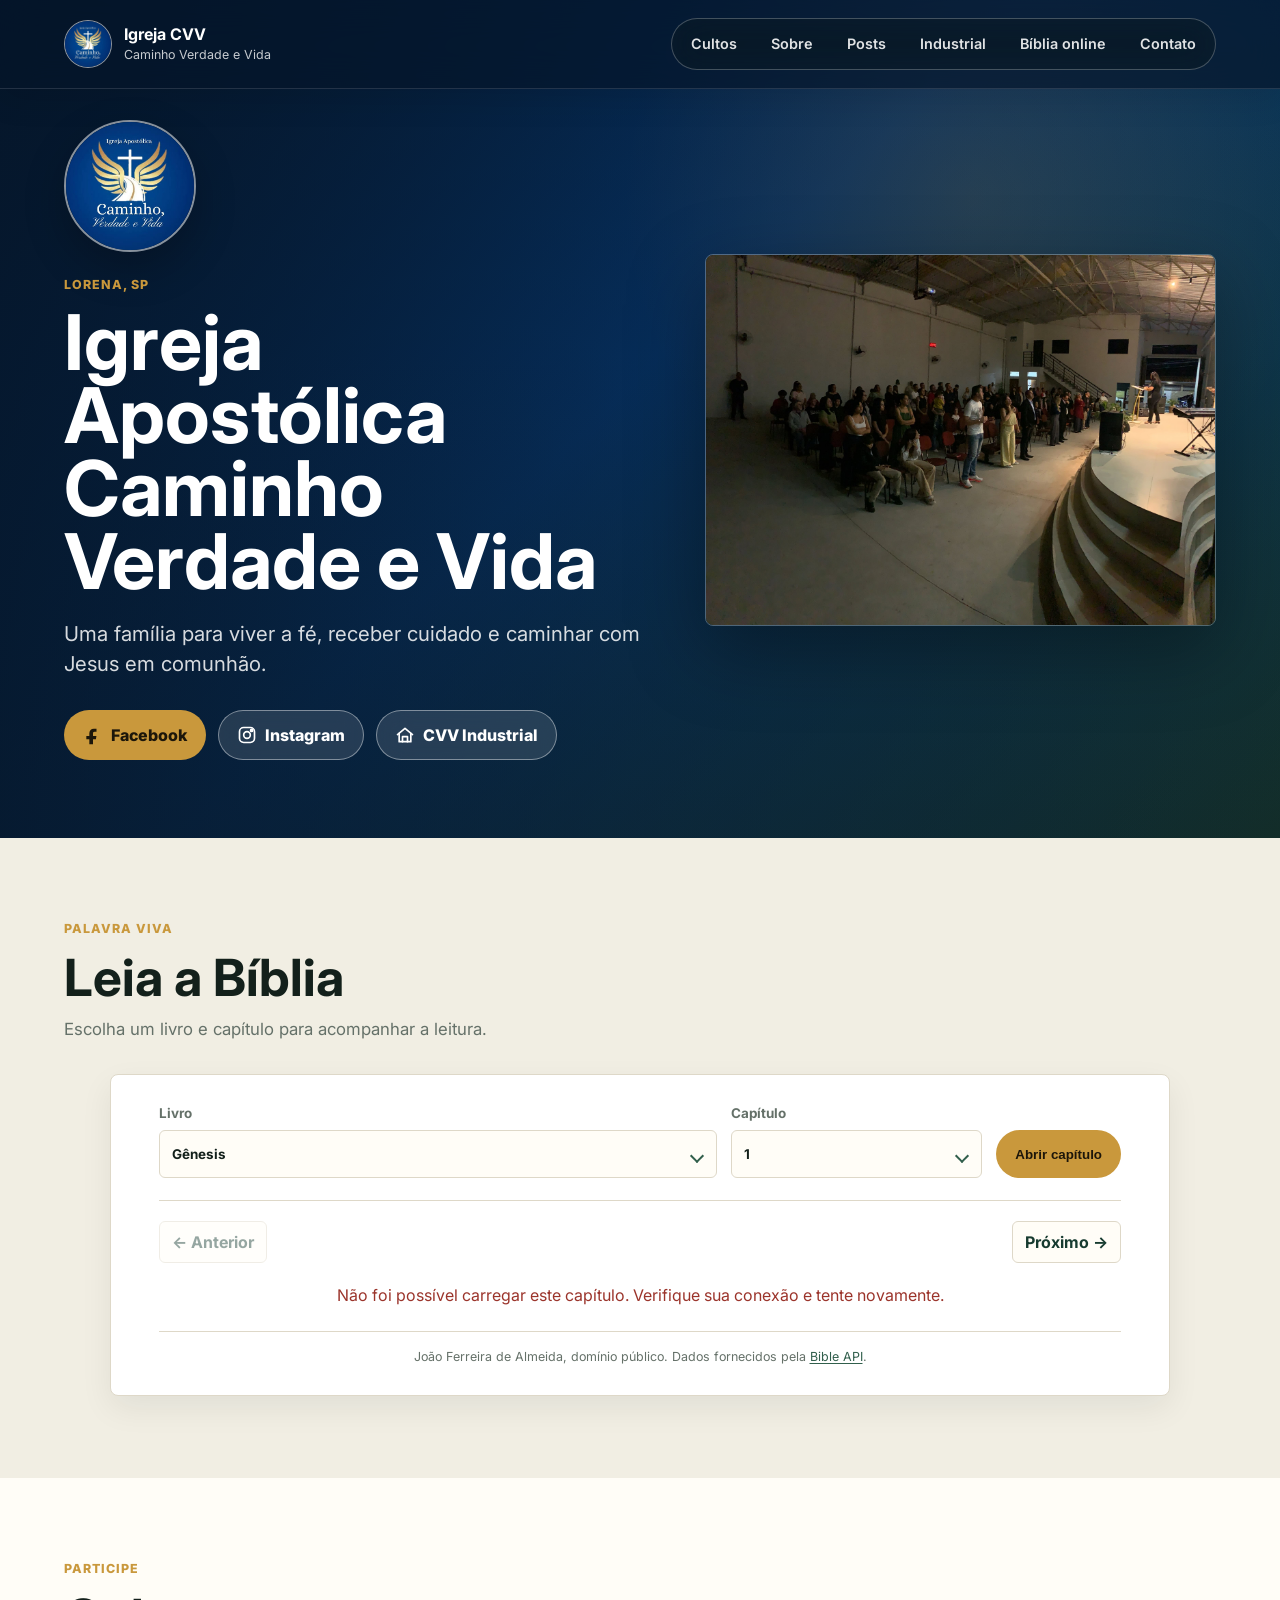
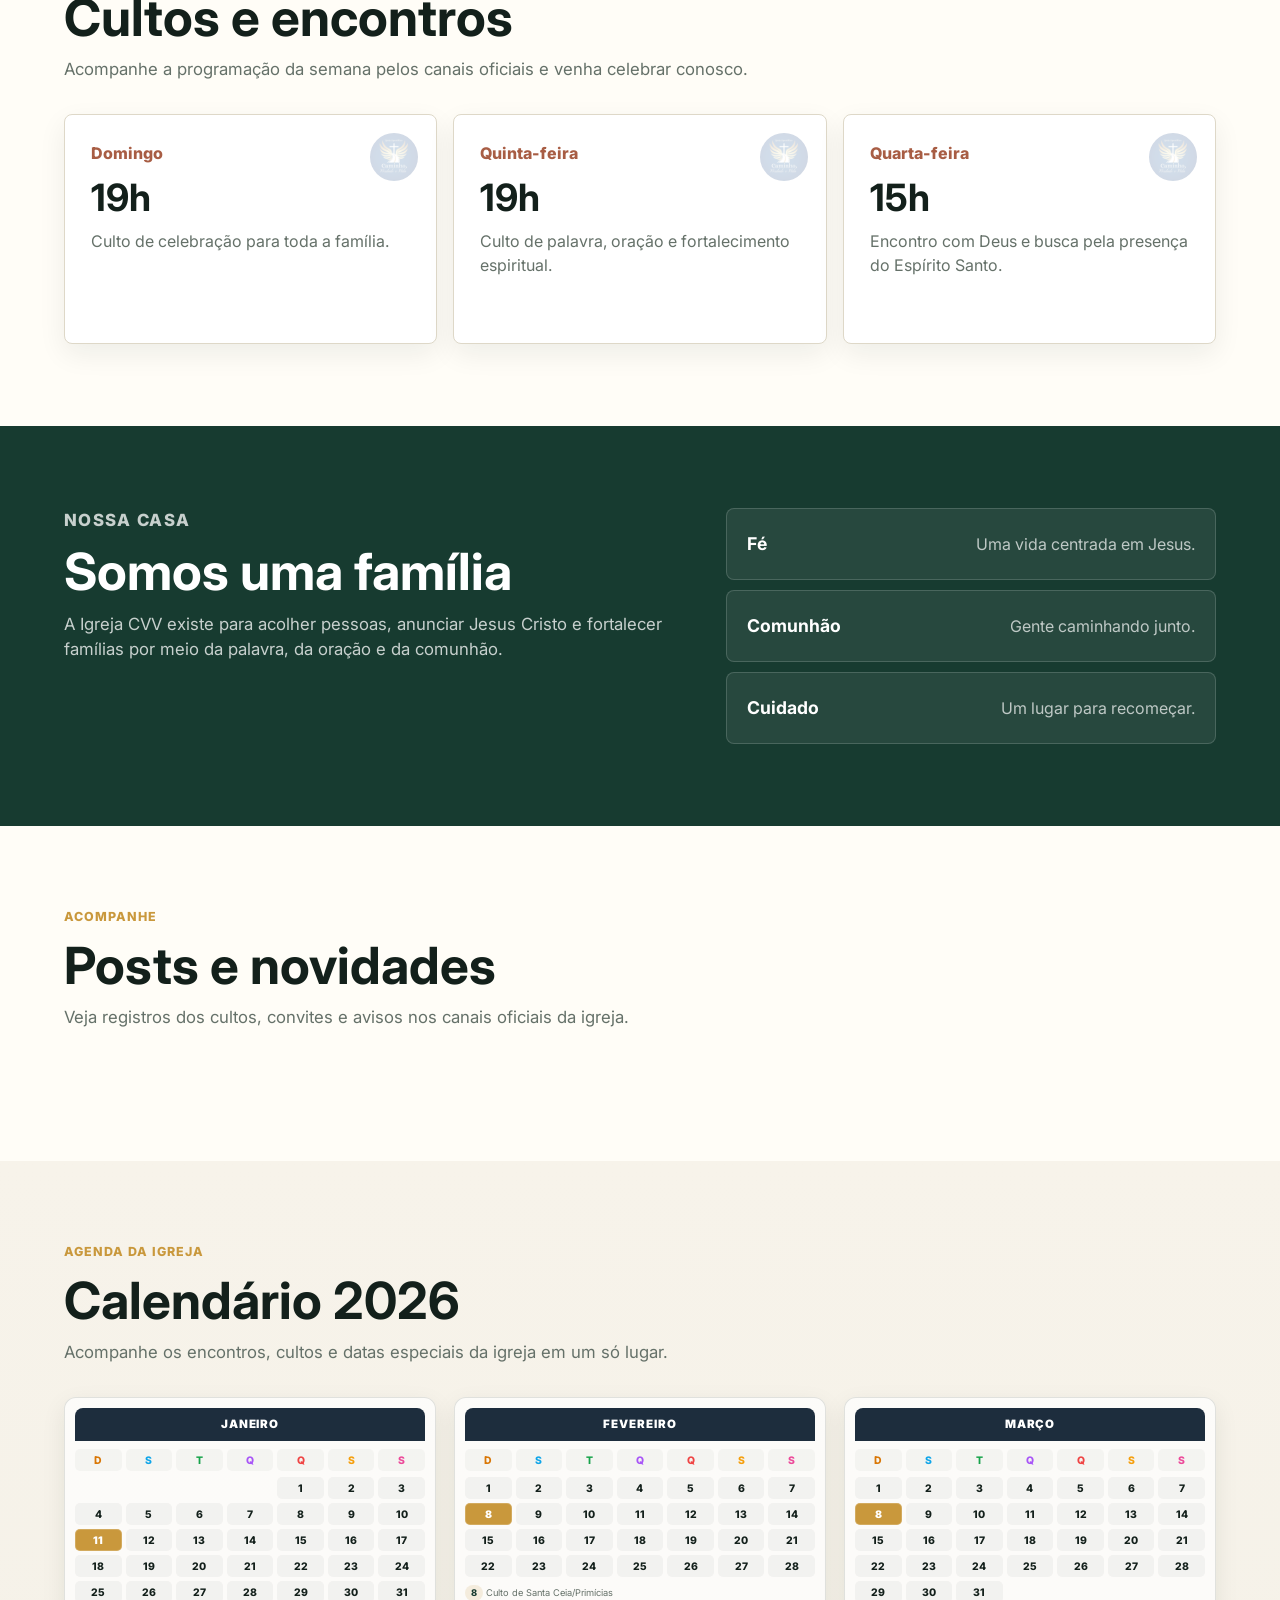
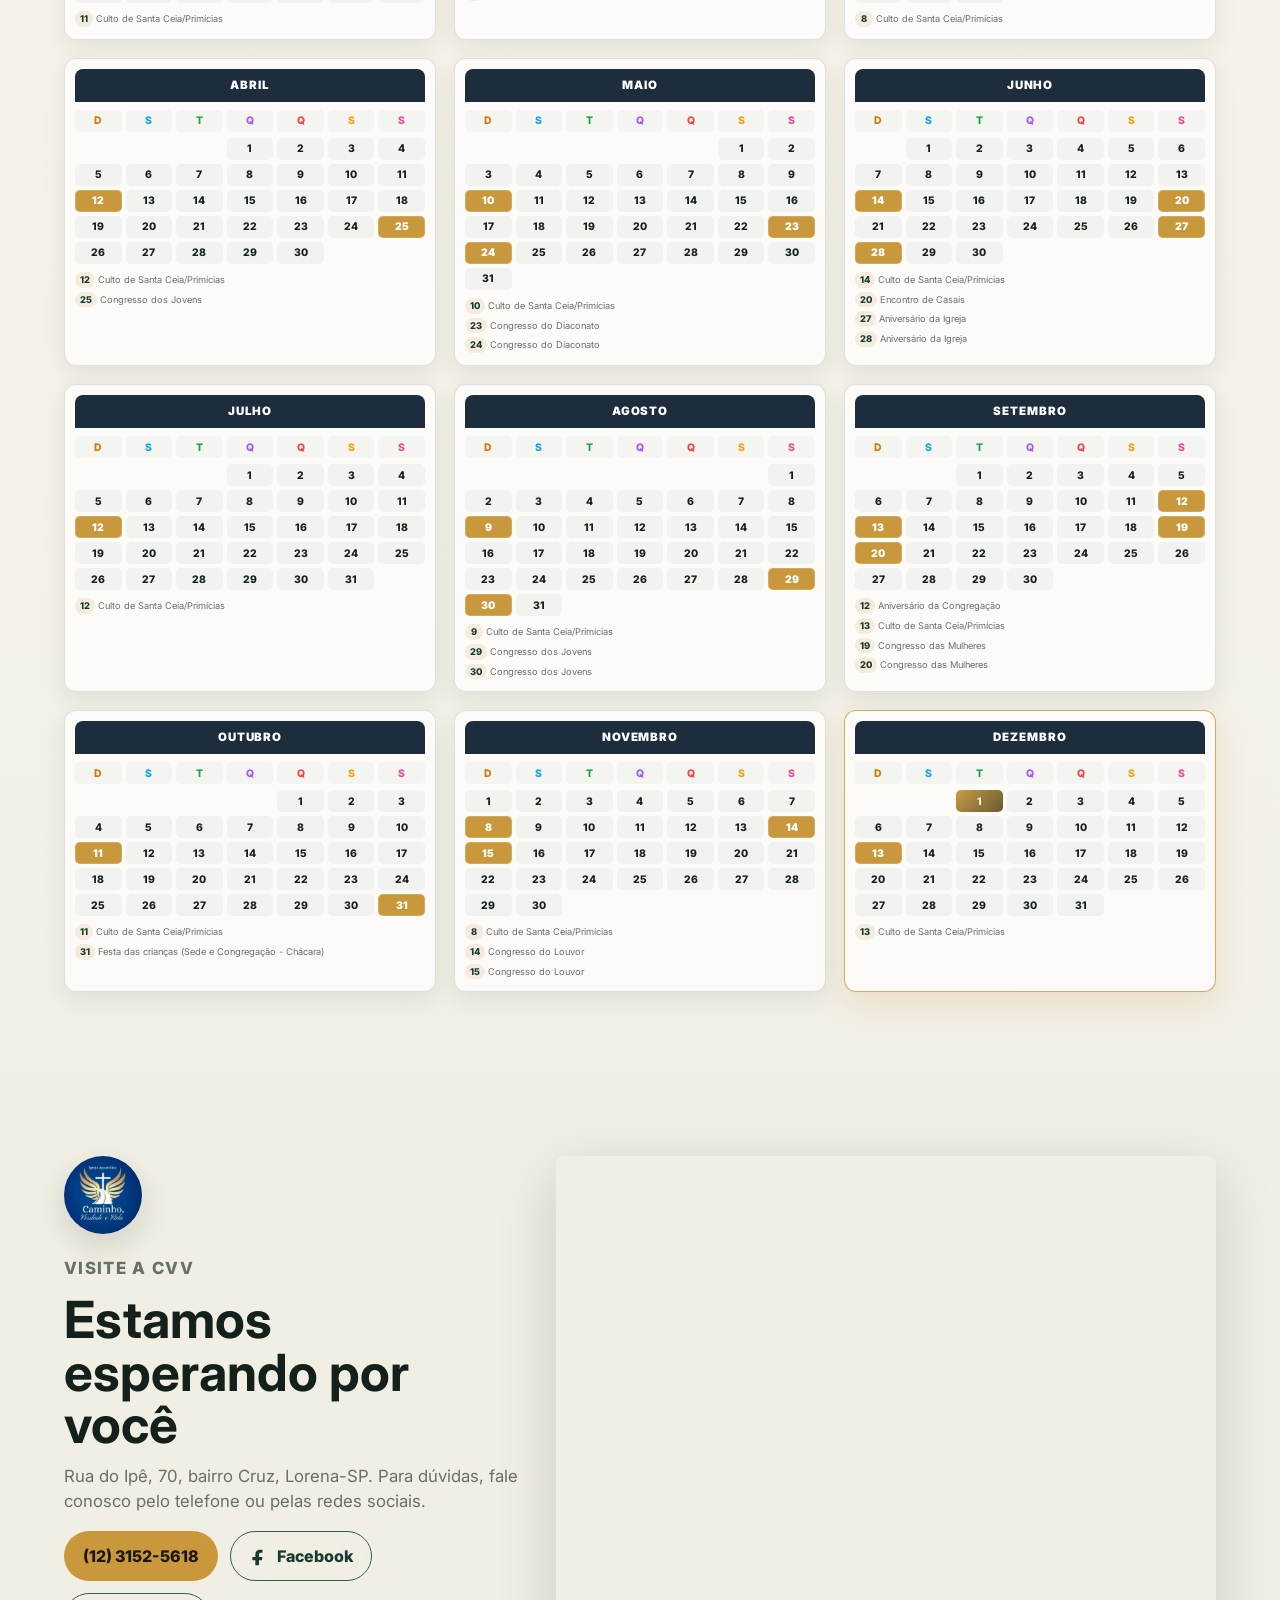
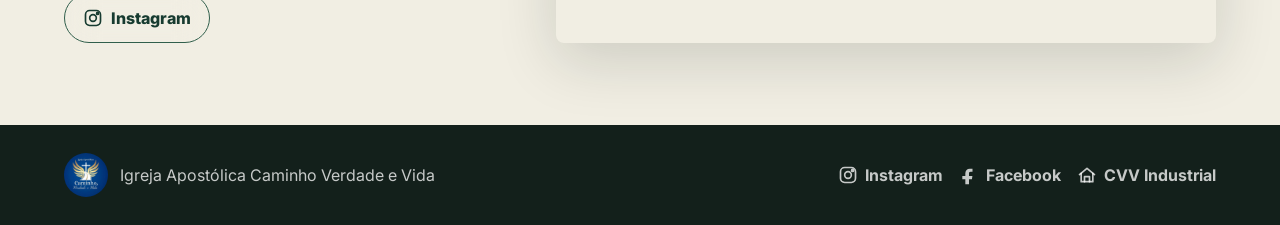
<file: index.html>
<!doctype html>
<html lang="pt-BR">
  <head>
    <meta charset="UTF-8" />
    <meta name="viewport" content="width=device-width, initial-scale=1.0" />
    <meta
      name="description"
      content="Igreja Apostólica Caminho Verdade e Vida em Lorena-SP. Uma família para viver fé, comunhão e esperança em Jesus."
    />
    <meta name="robots" content="index, follow" />
    <meta name="theme-color" content="#173f35" />
    <meta property="og:type" content="website" />
    <meta property="og:locale" content="pt_BR" />
    <meta property="og:site_name" content="Igreja Caminho Verdade e Vida" />
    <meta property="og:title" content="Igreja Apostólica Caminho Verdade e Vida | Lorena-SP" />
    <meta
      property="og:description"
      content="Conheça a Igreja Apostólica Caminho Verdade e Vida em Lorena-SP: cultos, agenda, endereço e canais oficiais."
    />
    <meta property="og:image" content="assets/hero-igreja-cvv.png" />
    <meta name="twitter:card" content="summary_large_image" />
    <meta name="twitter:title" content="Igreja Apostólica Caminho Verdade e Vida | Lorena-SP" />
    <meta
      name="twitter:description"
      content="Cultos, agenda, endereço e canais oficiais da Igreja CVV em Lorena-SP."
    />
    <meta name="twitter:image" content="assets/hero-igreja-cvv.png" />
    <link rel="canonical" href="./" />
    <title>Igreja Apostólica Caminho Verdade e Vida | Lorena-SP</title>
    <script type="application/ld+json">
      {
        "@context": "https://schema.org",
        "@type": "Church",
        "name": "Igreja Apostólica Caminho Verdade e Vida",
        "alternateName": "Igreja CVV",
        "description": "Igreja Apostólica Caminho Verdade e Vida em Lorena-SP.",
        "image": "assets/hero-igreja-cvv.png",
        "telephone": "+55 12 3152-5618",
        "address": {
          "@type": "PostalAddress",
          "streetAddress": "Rua do Ipê, 70",
          "addressLocality": "Lorena",
          "addressRegion": "SP",
          "addressCountry": "BR"
        },
        "sameAs": [
          "https://www.instagram.com/igreja_cvv/",
          "https://www.facebook.com/familiacaminhoverdadevida/"
        ]
      }
    </script>
    <link rel="icon" type="image/jpeg" href="assets/logo-cvv.jpeg" />
    <link rel="apple-touch-icon" href="assets/logo-cvv.jpeg" />
    <link rel="preconnect" href="https://fonts.googleapis.com" />
    <link rel="preconnect" href="https://fonts.gstatic.com" crossorigin />
    <link
      href="https://fonts.googleapis.com/css2?family=Inter:wght@400;500;600;700;800&display=swap"
      rel="stylesheet"
    />
    <link rel="stylesheet" href="styles.css" />
    <script src="https://elfsightcdn.com/platform.js" async></script>
    <script src="script.js" defer></script>
  </head>
  <body>
    <header class="site-header">
      <a class="brand" href="#inicio" aria-label="Igreja CVV">
        <img
          class="brand-logo"
          src="assets/logo-cvv.jpeg"
          onerror="this.style.display='none'"
          alt="Logo da Igreja Caminho Verdade e Vida"
        />
        <span>
          <strong>Igreja CVV</strong>
          <small>Caminho Verdade e Vida</small>
        </span>
      </a>

      <nav class="main-nav" aria-label="Navegação principal">
        <a href="#cultos">Cultos</a>
        <a href="#sobre">Sobre</a>
        <a href="#posts">Posts</a>
        <a href="industrial/">Industrial</a>
        <a href="#biblia">Bíblia online</a>
        <a href="#contato">Contato</a>
      </nav>
    </header>

    <main id="inicio">
      <section class="hero" aria-labelledby="hero-title">
        <div class="hero-photo-wrap">
          <img
            class="hero-photo-logo"
            src="assets/logo-cvv.jpeg"
            onerror="this.style.display='none'"
            alt="Logo da Igreja Caminho Verdade e Vida"
          />
          <img
            class="hero-image"
            src="assets/igreja-cvv.jpg"
            onerror="this.src='assets/hero-igreja-cvv.png'; this.onerror=null"
            alt="Culto acontecendo na Igreja Caminho Verdade e Vida"
          />
        </div>
        <div class="hero-overlay"></div>

        <div class="hero-content">
          <img
            class="hero-logo"
            src="assets/logo-cvv.jpeg"
            onerror="this.style.display='none'"
            alt="Logo da Igreja Caminho Verdade e Vida"
          />
          <p class="eyebrow">Lorena, SP</p>
          <h1 id="hero-title">Igreja Apostólica Caminho Verdade e Vida</h1>
          <p class="hero-copy">
            Uma família para viver a fé, receber cuidado e caminhar com Jesus em
            comunhão.
          </p>
          <div class="hero-actions">
            <a
              class="button button-primary"
              href="https://www.facebook.com/familiacaminhoverdadevida/?locale=pt_BR"
              target="_blank"
              rel="noreferrer"
            >
              <svg class="social-icon" viewBox="0 0 24 24" aria-hidden="true">
                <path d="M14 8.2h2.2V4.6a18 18 0 0 0-3.2-.2c-3.2 0-5.4 2-5.4 5.6v3.1H4v4h3.6V23H12v-5.9h3.5l.6-4H12v-2.7c0-1.2.3-2.2 2-2.2Z"></path>
              </svg>
              Facebook
            </a>
            <a
              class="button button-secondary"
              href="https://www.instagram.com/igreja_cvv/"
              target="_blank"
              rel="noreferrer"
            >
              <svg class="social-icon" viewBox="0 0 24 24" aria-hidden="true">
                <rect x="3" y="3" width="18" height="18" rx="5"></rect>
                <circle cx="12" cy="12" r="4"></circle>
                <circle cx="17.5" cy="6.5" r="1.2"></circle>
              </svg>
              Instagram
            </a>
            <a class="button button-secondary" href="industrial/">
              <svg class="social-icon" viewBox="0 0 24 24" aria-hidden="true">
                <polyline points="3 11.5 12 4 21 11.5"></polyline>
                <polyline points="5 10 5 20 19 20 19 10"></polyline>
                <polyline points="9 20 9 14 15 14 15 20"></polyline>
              </svg>
              CVV Industrial
            </a>
          </div>
        </div>
      </section>

      <section id="biblia" class="section bible-section">
        <div class="section-heading bible-heading">
          <p class="eyebrow">Palavra viva</p>
          <h2>Leia a Bíblia</h2>
          <p>Escolha um livro e capítulo para acompanhar a leitura.</p>
        </div>

        <div class="bible-reader" data-bible-reader>
          <form class="bible-controls" data-bible-form>
            <label>
              Livro
              <select data-bible-book required disabled></select>
            </label>
            <label>
              Capítulo
              <select data-bible-chapter required disabled></select>
            </label>
            <button class="button button-primary" type="submit" data-bible-submit disabled>
              Abrir capítulo
            </button>
          </form>

          <div class="bible-navigation">
            <button class="bible-nav-button" type="button" data-bible-previous disabled>
              &larr; Anterior
            </button>
            <strong data-bible-reference aria-live="polite">Preparando a leitura</strong>
            <button class="bible-nav-button" type="button" data-bible-next disabled>
              Próximo &rarr;
            </button>
          </div>

          <p class="bible-status" data-bible-status role="status" aria-live="polite">
            Selecione um livro e capítulo para começar a leitura.
          </p>
          <div class="bible-verses" data-bible-verses></div>
          <p class="bible-credit">
            João Ferreira de Almeida, domínio público. Dados fornecidos pela
            <a href="https://bible-api.com/" target="_blank" rel="noopener noreferrer">Bible API</a>.
          </p>
        </div>
      </section>

      <section id="cultos" class="section schedule-section">
        <div class="section-heading">
          <p class="eyebrow">Participe</p>
          <h2>Cultos e encontros</h2>
          <p>
            Acompanhe a programação da semana pelos canais oficiais e venha
            celebrar conosco.
          </p>
        </div>

        <div class="schedule-grid" aria-label="Programação">
          <article class="schedule-card">
            <img src="assets/logo-cvv.jpeg" onerror="this.style.display='none'" alt="" />
            <span>Domingo</span>
            <strong>19h</strong>
            <p>Culto de celebração para toda a família.</p>
          </article>
          <article class="schedule-card">
            <img src="assets/logo-cvv.jpeg" onerror="this.style.display='none'" alt="" />
            <span>Quinta-feira</span>
            <strong>19h</strong>
            <p>Culto de palavra, oração e fortalecimento espiritual.</p>
          </article>
          <article class="schedule-card">
            <img src="assets/logo-cvv.jpeg" onerror="this.style.display='none'" alt="" />
            <span>Quarta-feira</span>
            <strong>15h</strong>
            <p>Encontro com Deus e busca pela presença do Espírito Santo.</p>
          </article>
        </div>
      </section>

      <section id="sobre" class="section split-section">
        <div>
          <p class="eyebrow">Nossa casa</p>
          <h2>Somos uma família</h2>
          <p>
            A Igreja CVV existe para acolher pessoas, anunciar Jesus Cristo e
            fortalecer famílias por meio da palavra, da oração e da comunhão.
          </p>
        </div>

        <div class="values-list" aria-label="Valores">
          <div>
            <strong>Fé</strong>
            <span>Uma vida centrada em Jesus.</span>
          </div>
          <div>
            <strong>Comunhão</strong>
            <span>Gente caminhando junto.</span>
          </div>
          <div>
            <strong>Cuidado</strong>
            <span>Um lugar para recomeçar.</span>
          </div>
        </div>
      </section>

      <section id="posts" class="section social-section">
        <div class="section-heading social-heading">
          <div>
            <p class="eyebrow">Acompanhe</p>
            <h2>Posts e novidades</h2>
            <p>
              Veja registros dos cultos, convites e avisos nos canais oficiais
              da igreja.
            </p>
          </div>

        </div>

        <div class="instagram-feed-wrap" aria-label="Feed do Instagram da igreja">
          <div
            class="elfsight-app-8fddd3f9-241a-46f8-a516-b1ddc39b5a9e"
            data-elfsight-app-lazy
          ></div>
        </div>
      </section>

      <section id="calendario" class="section calendar-section">
        <div class="section-heading calendar-heading">
          <p class="eyebrow">Agenda da igreja</p>
          <h2>Calendário 2026</h2>
          <p>
            Acompanhe os encontros, cultos e datas especiais da igreja em um só lugar.
          </p>
        </div>

        <div class="calendar-board" id="calendarBoard" aria-live="polite"></div>
      </section>

      <section id="contato" class="section contact-section">
        <div class="contact-copy">
          <img
            class="contact-logo"
            src="assets/logo-cvv.jpeg"
            onerror="this.style.display='none'"
            alt="Logo da Igreja Caminho Verdade e Vida"
          />
          <p class="eyebrow">Visite a CVV</p>
          <h2>Estamos esperando por você</h2>
          <p>
            Rua do Ipê, 70, bairro Cruz, Lorena-SP. Para dúvidas, fale conosco
            pelo telefone ou pelas redes sociais.
          </p>

          <div class="contact-actions">
            <a class="button button-primary" href="tel:+551231525618">
              (12) 3152-5618
            </a>
            <a
              class="button button-secondary"
              href="https://www.facebook.com/familiacaminhoverdadevida/?locale=pt_BR"
              target="_blank"
              rel="noreferrer"
            >
              <svg class="social-icon" viewBox="0 0 24 24" aria-hidden="true">
                <path d="M14 8.2h2.2V4.6a18 18 0 0 0-3.2-.2c-3.2 0-5.4 2-5.4 5.6v3.1H4v4h3.6V23H12v-5.9h3.5l.6-4H12v-2.7c0-1.2.3-2.2 2-2.2Z"></path>
              </svg>
              Facebook
            </a>
            <a
              class="button button-secondary"
              href="https://www.instagram.com/igreja_cvv/"
              target="_blank"
              rel="noreferrer"
            >
              <svg class="social-icon" viewBox="0 0 24 24" aria-hidden="true">
                <rect x="3" y="3" width="18" height="18" rx="5"></rect>
                <circle cx="12" cy="12" r="4"></circle>
                <circle cx="17.5" cy="6.5" r="1.2"></circle>
              </svg>
              Instagram
            </a>
          </div>
        </div>

        <iframe
          class="map"
          title="Mapa para Igreja Caminho Verdade e Vida"
          src="https://www.google.com/maps?q=Rua%20do%20Ip%C3%AA%2070%20Cruz%20Lorena%20SP&output=embed"
          loading="lazy"
          referrerpolicy="no-referrer-when-downgrade"
        ></iframe>
      </section>
    </main>

    <footer class="site-footer">
      <div class="footer-brand">
        <img
          src="assets/logo-cvv.jpeg"
          onerror="this.style.display='none'"
          alt="Logo da Igreja Caminho Verdade e Vida"
        />
        <p>Igreja Apostólica Caminho Verdade e Vida</p>
      </div>
      <div>
        <a
          href="https://www.instagram.com/igreja_cvv/"
          target="_blank"
          rel="noreferrer"
        >
          <svg class="social-icon" viewBox="0 0 24 24" aria-hidden="true">
            <rect x="3" y="3" width="18" height="18" rx="5"></rect>
            <circle cx="12" cy="12" r="4"></circle>
            <circle cx="17.5" cy="6.5" r="1.2"></circle>
          </svg>
          Instagram
        </a>
        <a
          href="https://www.facebook.com/familiacaminhoverdadevida/?locale=pt_BR"
          target="_blank"
          rel="noreferrer"
        >
          <svg class="social-icon" viewBox="0 0 24 24" aria-hidden="true">
            <path d="M14 8.2h2.2V4.6a18 18 0 0 0-3.2-.2c-3.2 0-5.4 2-5.4 5.6v3.1H4v4h3.6V23H12v-5.9h3.5l.6-4H12v-2.7c0-1.2.3-2.2 2-2.2Z"></path>
          </svg>
          Facebook
        </a>
        <a href="industrial/">
          <svg class="social-icon" viewBox="0 0 24 24" aria-hidden="true">
            <polyline points="3 11.5 12 4 21 11.5"></polyline>
            <polyline points="5 10 5 20 19 20 19 10"></polyline>
            <polyline points="9 20 9 14 15 14 15 20"></polyline>
          </svg>
          CVV Industrial
        </a>
      </div>
    </footer>
  </body>
</html>
</file>
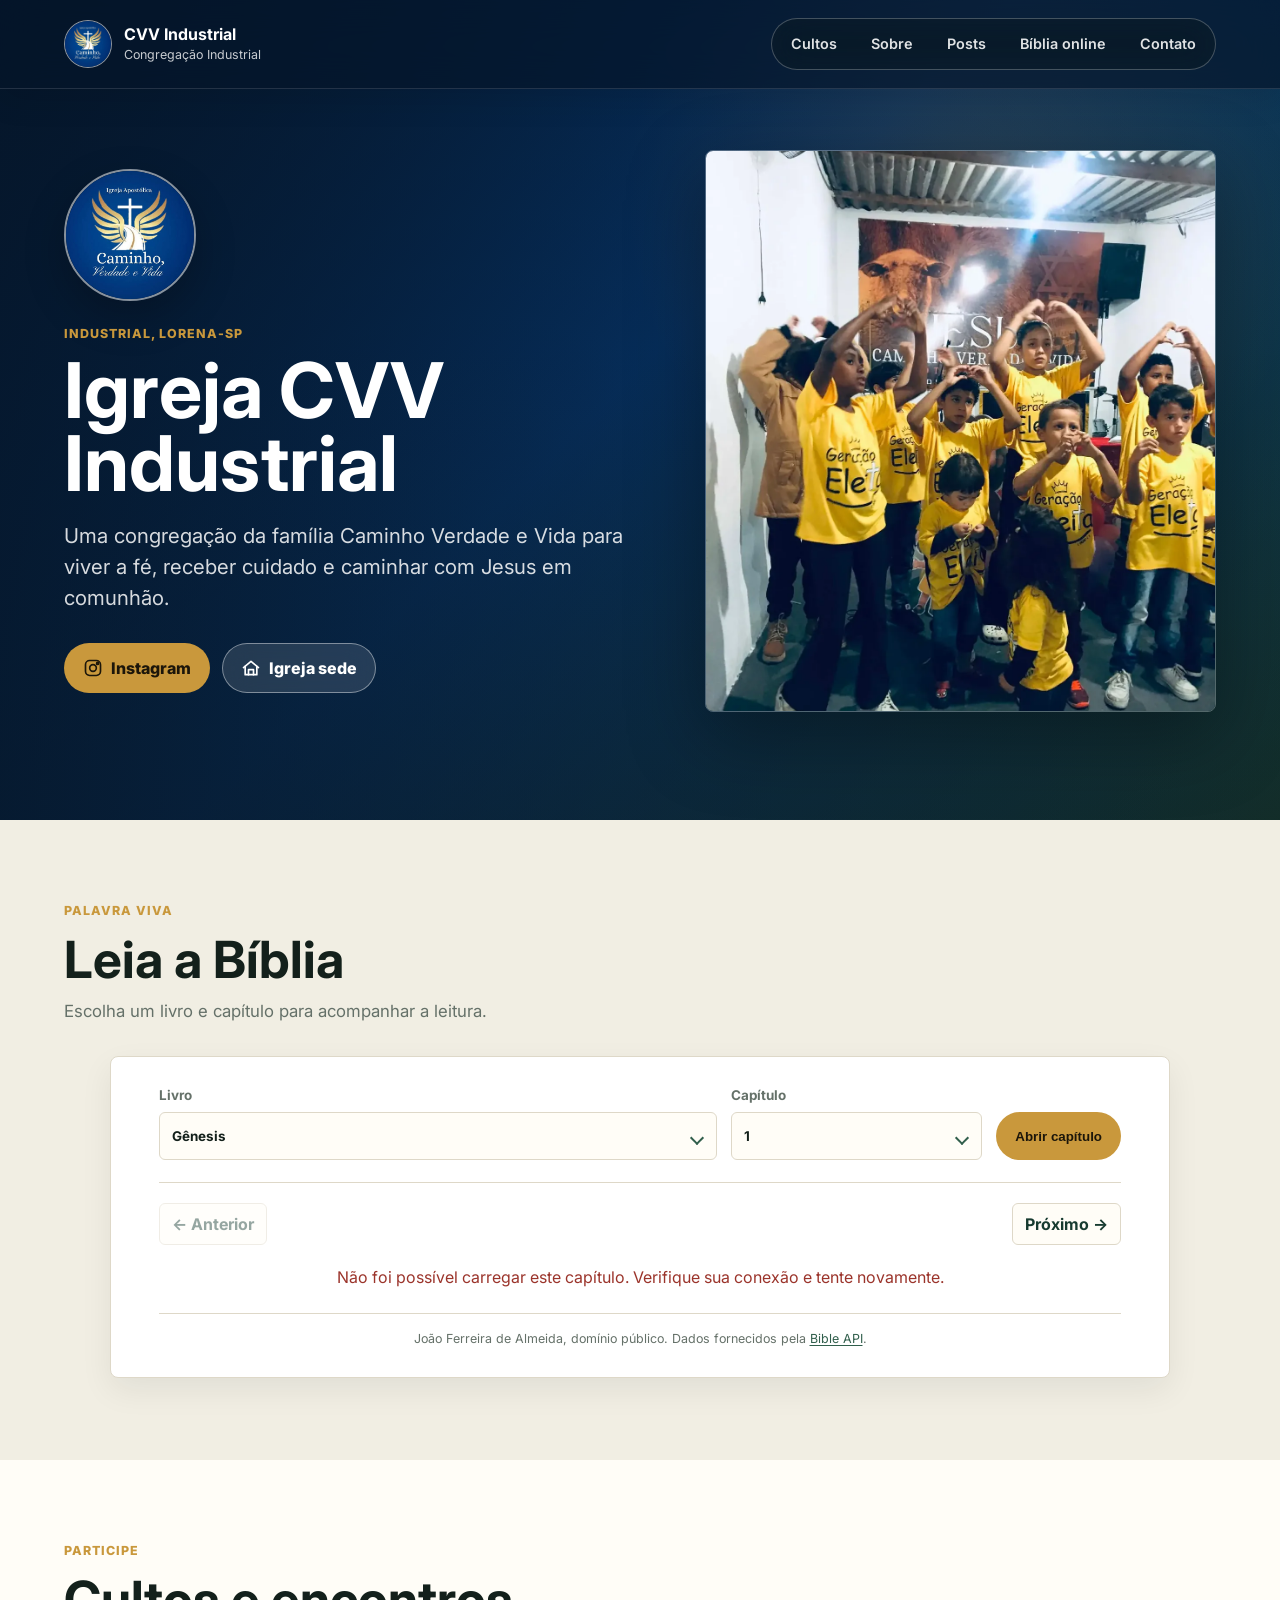
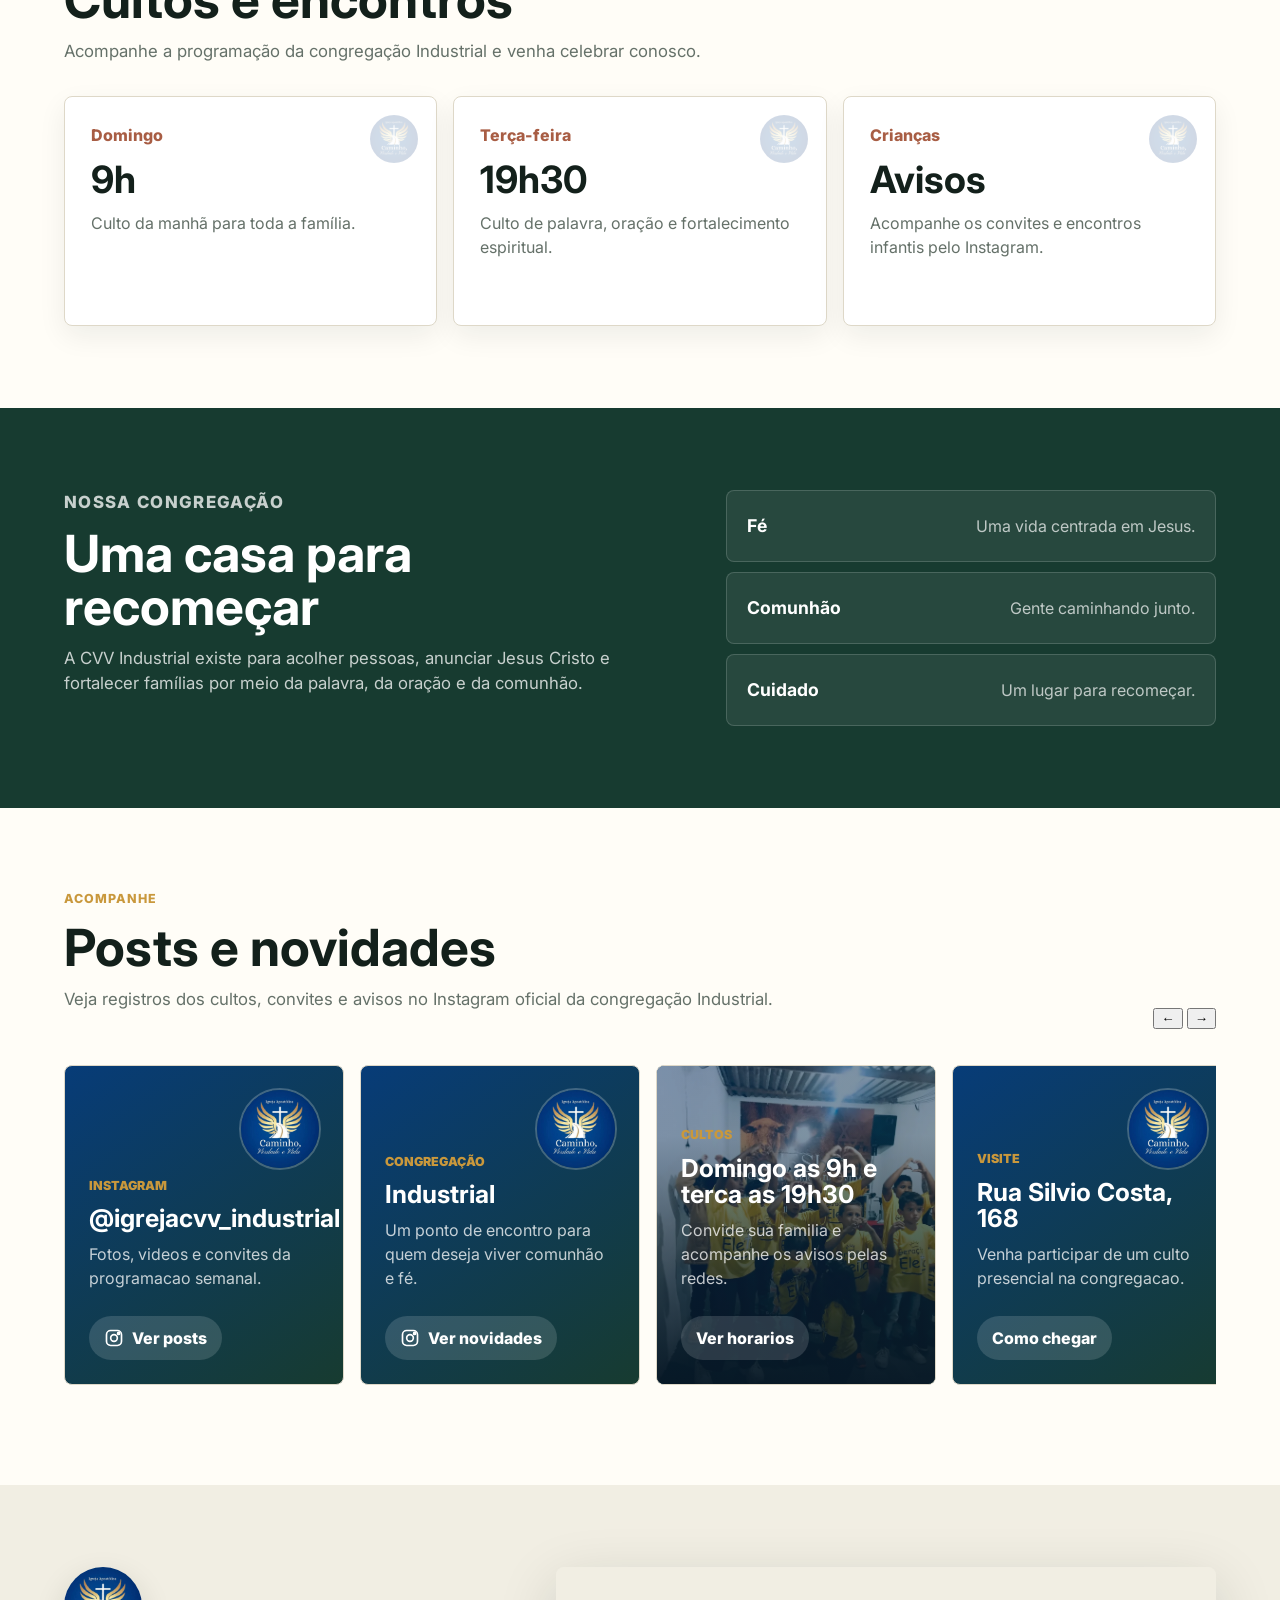
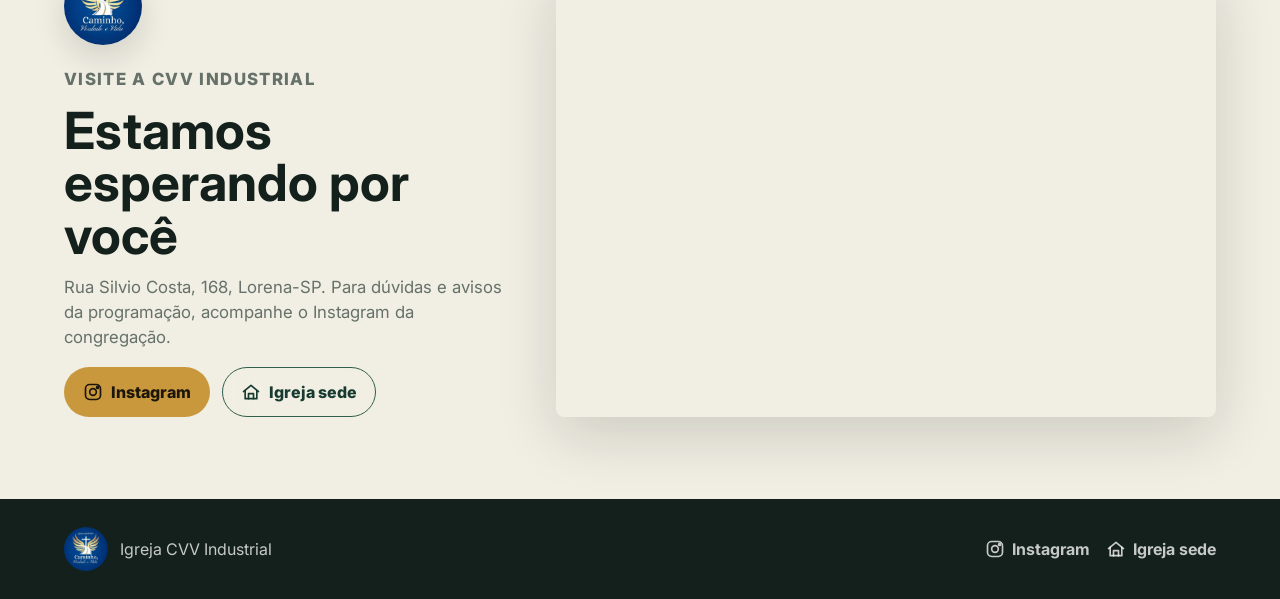
<file: industrial/index.html>
<!doctype html>
<html lang="pt-BR">
  <head>
    <meta charset="UTF-8" />
    <meta name="viewport" content="width=device-width, initial-scale=1.0" />
    <meta
      name="description"
      content="Igreja CVV Industrial em Lorena-SP. Congregação da Igreja Apostólica Caminho Verdade e Vida, uma família para viver fé, comunhão e esperança em Jesus."
    />
    <meta name="robots" content="index, follow" />
    <meta name="theme-color" content="#173f35" />
    <meta property="og:type" content="website" />
    <meta property="og:locale" content="pt_BR" />
    <meta property="og:site_name" content="Igreja Caminho Verdade e Vida" />
    <meta property="og:title" content="Igreja CVV Industrial | Lorena-SP" />
    <meta
      property="og:description"
      content="Conheça a congregação CVV Industrial em Lorena-SP: cultos, endereço e canais oficiais."
    />
    <meta property="og:image" content="../assets/industrial.webp" />
    <meta name="twitter:card" content="summary_large_image" />
    <meta name="twitter:title" content="Igreja CVV Industrial | Lorena-SP" />
    <meta
      name="twitter:description"
      content="Cultos, endereço e novidades da congregação CVV Industrial em Lorena-SP."
    />
    <meta name="twitter:image" content="../assets/industrial.webp" />
    <link rel="canonical" href="./" />
    <title>Igreja CVV Industrial | Congregação em Lorena-SP</title>
    <script type="application/ld+json">
      {
        "@context": "https://schema.org",
        "@type": "Church",
        "name": "Igreja CVV Industrial",
        "branchOf": {
          "@type": "Church",
          "name": "Igreja Apostólica Caminho Verdade e Vida"
        },
        "description": "Congregação Industrial da Igreja Apostólica Caminho Verdade e Vida em Lorena-SP.",
        "image": "../assets/industrial.webp",
        "address": {
          "@type": "PostalAddress",
          "streetAddress": "Rua Silvio Costa, 168",
          "addressLocality": "Lorena",
          "addressRegion": "SP",
          "addressCountry": "BR"
        },
        "sameAs": ["https://www.instagram.com/igrejacvv_industrial/"]
      }
    </script>
    <link rel="icon" type="image/jpeg" href="../assets/logo-cvv.jpeg" />
    <link rel="apple-touch-icon" href="../assets/logo-cvv.jpeg" />
    <link rel="preconnect" href="https://fonts.googleapis.com" />
    <link rel="preconnect" href="https://fonts.gstatic.com" crossorigin />
    <link
      href="https://fonts.googleapis.com/css2?family=Inter:wght@400;500;600;700;800&display=swap"
      rel="stylesheet"
    />
    <link rel="stylesheet" href="../styles.css" />
    <script src="../script.js" defer></script>
  </head>
  <body>
    <header class="site-header">
      <a class="brand" href="#inicio" aria-label="Igreja CVV Industrial">
        <img
          class="brand-logo"
          src="../assets/logo-cvv.jpeg"
          onerror="this.style.display='none'"
          alt="Logo da Igreja Caminho Verdade e Vida"
        />
        <span>
          <strong>CVV Industrial</strong>
          <small>Congregação Industrial</small>
        </span>
      </a>

      <nav class="main-nav" aria-label="Navegação principal">
        <a href="#cultos">Cultos</a>
        <a href="#sobre">Sobre</a>
        <a href="#posts">Posts</a>
        <a href="#biblia">Bíblia online</a>
        <a href="#contato">Contato</a>
      </nav>
    </header>

    <main id="inicio">
      <section class="hero" aria-labelledby="hero-title">
        <div class="hero-photo-wrap">
          <img
            class="hero-photo-logo"
            src="../assets/logo-cvv.jpeg"
            onerror="this.style.display='none'"
            alt="Logo da Igreja Caminho Verdade e Vida"
          />
          <img
            class="hero-image industrial-hero-image"
            src="../assets/industrial.webp"
            onerror="this.src='../assets/hero-igreja-cvv.png'; this.onerror=null"
            alt="Crianças participando de uma apresentação na Igreja CVV Industrial"
          />
        </div>
        <div class="hero-overlay"></div>

        <div class="hero-content">
          <img
            class="hero-logo"
            src="../assets/logo-cvv.jpeg"
            onerror="this.style.display='none'"
            alt="Logo da Igreja Caminho Verdade e Vida"
          />
          <p class="eyebrow">Industrial, Lorena-SP</p>
          <h1 id="hero-title">Igreja CVV Industrial</h1>
          <p class="hero-copy">
            Uma congregação da família Caminho Verdade e Vida para viver a fé,
            receber cuidado e caminhar com Jesus em comunhão.
          </p>
          <div class="hero-actions">
            <a
              class="button button-primary"
              href="https://www.instagram.com/igrejacvv_industrial/"
              target="_blank"
              rel="noreferrer"
            >
              <svg class="social-icon" viewBox="0 0 24 24" aria-hidden="true">
                <rect x="3" y="3" width="18" height="18" rx="5"></rect>
                <circle cx="12" cy="12" r="4"></circle>
                <circle cx="17.5" cy="6.5" r="1.2"></circle>
              </svg>
              Instagram
            </a>
            <a class="button button-secondary" href="../">
              <svg class="social-icon" viewBox="0 0 24 24" aria-hidden="true">
                <polyline points="3 11.5 12 4 21 11.5"></polyline>
                <polyline points="5 10 5 20 19 20 19 10"></polyline>
                <polyline points="9 20 9 14 15 14 15 20"></polyline>
              </svg>
              Igreja sede
            </a>
          </div>
        </div>
      </section>

      <section id="biblia" class="section bible-section">
        <div class="section-heading bible-heading">
          <p class="eyebrow">Palavra viva</p>
          <h2>Leia a Bíblia</h2>
          <p>Escolha um livro e capítulo para acompanhar a leitura.</p>
        </div>

        <div class="bible-reader" data-bible-reader>
          <form class="bible-controls" data-bible-form>
            <label>
              Livro
              <select data-bible-book required disabled></select>
            </label>
            <label>
              Capítulo
              <select data-bible-chapter required disabled></select>
            </label>
            <button class="button button-primary" type="submit" data-bible-submit disabled>
              Abrir capítulo
            </button>
          </form>

          <div class="bible-navigation">
            <button class="bible-nav-button" type="button" data-bible-previous disabled>
              &larr; Anterior
            </button>
            <strong data-bible-reference aria-live="polite">Preparando a leitura</strong>
            <button class="bible-nav-button" type="button" data-bible-next disabled>
              Próximo &rarr;
            </button>
          </div>

          <p class="bible-status" data-bible-status role="status" aria-live="polite">
            Selecione um livro e capítulo para começar a leitura.
          </p>
          <div class="bible-verses" data-bible-verses></div>
          <p class="bible-credit">
            João Ferreira de Almeida, domínio público. Dados fornecidos pela
            <a href="https://bible-api.com/" target="_blank" rel="noopener noreferrer">Bible API</a>.
          </p>
        </div>
      </section>

      <section id="cultos" class="section schedule-section">
        <div class="section-heading">
          <p class="eyebrow">Participe</p>
          <h2>Cultos e encontros</h2>
          <p>
            Acompanhe a programação da congregação Industrial e venha celebrar
            conosco.
          </p>
        </div>

        <div class="schedule-grid" aria-label="Programação">
          <article class="schedule-card">
            <img src="../assets/logo-cvv.jpeg" onerror="this.style.display='none'" alt="" />
            <span>Domingo</span>
            <strong>9h</strong>
            <p>Culto da manhã para toda a família.</p>
          </article>
          <article class="schedule-card">
            <img src="../assets/logo-cvv.jpeg" onerror="this.style.display='none'" alt="" />
            <span>Terça-feira</span>
            <strong>19h30</strong>
            <p>Culto de palavra, oração e fortalecimento espiritual.</p>
          </article>
          <article class="schedule-card">
            <img src="../assets/logo-cvv.jpeg" onerror="this.style.display='none'" alt="" />
            <span>Crianças</span>
            <strong>Avisos</strong>
            <p>Acompanhe os convites e encontros infantis pelo Instagram.</p>
          </article>
        </div>
      </section>

      <section id="sobre" class="section split-section">
        <div>
          <p class="eyebrow">Nossa congregação</p>
          <h2>Uma casa para recomeçar</h2>
          <p>
            A CVV Industrial existe para acolher pessoas, anunciar Jesus Cristo
            e fortalecer famílias por meio da palavra, da oração e da comunhão.
          </p>
        </div>

        <div class="values-list" aria-label="Valores">
          <div>
            <strong>Fé</strong>
            <span>Uma vida centrada em Jesus.</span>
          </div>
          <div>
            <strong>Comunhão</strong>
            <span>Gente caminhando junto.</span>
          </div>
          <div>
            <strong>Cuidado</strong>
            <span>Um lugar para recomeçar.</span>
          </div>
        </div>
      </section>

      <section id="posts" class="section social-section">
        <div class="section-heading social-heading">
          <div>
            <p class="eyebrow">Acompanhe</p>
            <h2>Posts e novidades</h2>
            <p>
              Veja registros dos cultos, convites e avisos no Instagram oficial
              da congregação Industrial.
            </p>
          </div>

          <div class="carousel-controls" aria-label="Controles do carrossel">
            <button class="carousel-button" type="button" data-carousel-prev aria-label="Post anterior">
              &larr;
            </button>
            <button class="carousel-button" type="button" data-carousel-next aria-label="Proximo post">
              &rarr;
            </button>
          </div>
        </div>

        <div class="social-carousel" data-carousel tabindex="0" aria-label="Carrossel de posts">
          <article class="post-card">
            <img src="../assets/logo-cvv.jpeg" onerror="this.style.display='none'" alt="" />
            <span>Instagram</span>
            <strong>@igrejacvv_industrial</strong>
            <p>Fotos, videos e convites da programacao semanal.</p>
            <a
              href="https://www.instagram.com/igrejacvv_industrial/"
              target="_blank"
              rel="noreferrer"
            >
              <svg class="social-icon" viewBox="0 0 24 24" aria-hidden="true">
                <rect x="3" y="3" width="18" height="18" rx="5"></rect>
                <circle cx="12" cy="12" r="4"></circle>
                <circle cx="17.5" cy="6.5" r="1.2"></circle>
              </svg>
              Ver posts
            </a>
          </article>

          <article class="post-card">
            <img src="../assets/logo-cvv.jpeg" onerror="this.style.display='none'" alt="" />
            <span>Congregação</span>
            <strong>Industrial</strong>
            <p>Um ponto de encontro para quem deseja viver comunhão e fé.</p>
            <a
              href="https://www.instagram.com/igrejacvv_industrial/"
              target="_blank"
              rel="noreferrer"
            >
              <svg class="social-icon" viewBox="0 0 24 24" aria-hidden="true">
                <rect x="3" y="3" width="18" height="18" rx="5"></rect>
                <circle cx="12" cy="12" r="4"></circle>
                <circle cx="17.5" cy="6.5" r="1.2"></circle>
              </svg>
              Ver novidades
            </a>
          </article>

          <article class="post-card post-card-photo">
            <img
              src="../assets/industrial.webp"
              onerror="this.src='../assets/hero-igreja-cvv.png'; this.onerror=null"
              alt="Crianças participando de uma apresentação na Igreja CVV Industrial"
            />
            <span>Cultos</span>
            <strong>Domingo as 9h e terca as 19h30</strong>
            <p>Convide sua familia e acompanhe os avisos pelas redes.</p>
            <a href="#cultos">Ver horarios</a>
          </article>

          <article class="post-card">
            <img src="../assets/logo-cvv.jpeg" onerror="this.style.display='none'" alt="" />
            <span>Visite</span>
            <strong>Rua Silvio Costa, 168</strong>
            <p>Venha participar de um culto presencial na congregacao.</p>
            <a href="#contato">Como chegar</a>
          </article>
        </div>
      </section>

      <section id="contato" class="section contact-section">
        <div class="contact-copy">
          <img
            class="contact-logo"
            src="../assets/logo-cvv.jpeg"
            onerror="this.style.display='none'"
            alt="Logo da Igreja Caminho Verdade e Vida"
          />
          <p class="eyebrow">Visite a CVV Industrial</p>
          <h2>Estamos esperando por você</h2>
          <p>
            Rua Silvio Costa, 168, Lorena-SP. Para dúvidas e avisos da programação,
            acompanhe o Instagram da congregação.
          </p>

          <div class="contact-actions">
            <a
              class="button button-primary"
              href="https://www.instagram.com/igrejacvv_industrial/"
              target="_blank"
              rel="noreferrer"
            >
              <svg class="social-icon" viewBox="0 0 24 24" aria-hidden="true">
                <rect x="3" y="3" width="18" height="18" rx="5"></rect>
                <circle cx="12" cy="12" r="4"></circle>
                <circle cx="17.5" cy="6.5" r="1.2"></circle>
              </svg>
              Instagram
            </a>
            <a class="button button-secondary" href="../">
              <svg class="social-icon" viewBox="0 0 24 24" aria-hidden="true">
                <polyline points="3 11.5 12 4 21 11.5"></polyline>
                <polyline points="5 10 5 20 19 20 19 10"></polyline>
                <polyline points="9 20 9 14 15 14 15 20"></polyline>
              </svg>
              Igreja sede
            </a>
          </div>
        </div>

        <iframe
          class="map"
          title="Mapa para Igreja CVV Industrial"
          src="https://www.google.com/maps?q=Rua%20Silvio%20Costa%20168%20Lorena%20SP&output=embed"
          loading="lazy"
          referrerpolicy="no-referrer-when-downgrade"
        ></iframe>
      </section>
    </main>

    <footer class="site-footer">
      <div class="footer-brand">
        <img
          src="../assets/logo-cvv.jpeg"
          onerror="this.style.display='none'"
          alt="Logo da Igreja Caminho Verdade e Vida"
        />
        <p>Igreja CVV Industrial</p>
      </div>
      <div>
        <a
          href="https://www.instagram.com/igrejacvv_industrial/"
          target="_blank"
          rel="noreferrer"
        >
          <svg class="social-icon" viewBox="0 0 24 24" aria-hidden="true">
            <rect x="3" y="3" width="18" height="18" rx="5"></rect>
            <circle cx="12" cy="12" r="4"></circle>
            <circle cx="17.5" cy="6.5" r="1.2"></circle>
          </svg>
          Instagram
        </a>
        <a href="../">
          <svg class="social-icon" viewBox="0 0 24 24" aria-hidden="true">
            <polyline points="3 11.5 12 4 21 11.5"></polyline>
            <polyline points="5 10 5 20 19 20 19 10"></polyline>
            <polyline points="9 20 9 14 15 14 15 20"></polyline>
          </svg>
          Igreja sede
        </a>
      </div>
    </footer>
  </body>
</html>
</file>
<file: styles.css>
:root {
  color-scheme: light;
  --ink: #13201b;
  --muted: #657169;
  --paper: #fffdf7;
  --soft: #f1eee3;
  --line: #ded8c8;
  --green: #315f4c;
  --green-dark: #173b30;
  --gold: #c9983c;
  --clay: #a85d44;
  --white: #ffffff;
  --blue: #073c78;
  --shadow: 0 18px 60px rgb(19 32 27 / 16%);
}

* {
  box-sizing: border-box;
}

html {
  scroll-behavior: smooth;
}

body {
  margin: 0;
  background: var(--paper);
  color: var(--ink);
  font-family: "Inter", Arial, sans-serif;
  line-height: 1.5;
  overflow-x: hidden;
}

img,
iframe {
  display: block;
  max-width: 100%;
}

a {
  color: inherit;
  text-decoration: none;
}

.site-header {
  position: fixed;
  inset: 0 0 auto;
  z-index: 10;
  display: flex;
  align-items: center;
  justify-content: space-between;
  gap: 24px;
  padding: 18px clamp(18px, 5vw, 72px);
  border-bottom: 1px solid rgb(255 255 255 / 12%);
  background: rgb(5 22 42 / 68%);
  color: var(--white);
  box-shadow: 0 10px 32px rgb(0 0 0 / 10%);
  backdrop-filter: blur(18px);
}

.brand {
  display: inline-flex;
  align-items: center;
  gap: 12px;
  min-width: 0;
}

.brand-logo {
  width: 48px;
  height: 48px;
  border: 1px solid rgb(255 255 255 / 48%);
  border-radius: 50%;
  background: rgb(255 255 255 / 15%);
  object-fit: cover;
  backdrop-filter: blur(12px);
}

.brand strong,
.brand small {
  display: block;
}

.brand strong {
  font-size: 1rem;
}

.brand small {
  color: rgb(255 255 255 / 78%);
  font-size: 0.78rem;
}

.main-nav {
  display: flex;
  align-items: center;
  gap: 8px;
  padding: 6px;
  border: 1px solid rgb(255 255 255 / 24%);
  border-radius: 999px;
  background: rgb(19 32 27 / 26%);
  backdrop-filter: blur(18px);
}

.main-nav a {
  padding: 8px 13px;
  border-radius: 999px;
  color: rgb(255 255 255 / 88%);
  font-size: 0.9rem;
  font-weight: 600;
}

.main-nav a:hover {
  background: rgb(255 255 255 / 15%);
  color: var(--white);
}

.hero {
  position: relative;
  display: flex;
  min-height: 820px;
  align-items: center;
  justify-content: space-between;
  gap: clamp(28px, 5vw, 72px);
  padding: 120px clamp(18px, 5vw, 72px) 78px;
  background:
    radial-gradient(circle at 76% 24%, rgb(201 152 60 / 22%), transparent 30%),
    linear-gradient(135deg, #05162a 0%, #073c78 48%, #173b30 100%);
  overflow: hidden;
  isolation: isolate;
}

.hero-photo-wrap,
.hero-overlay,
.hero-content {
  position: relative;
  z-index: 1;
}

.hero-photo-wrap {
  position: relative;
  flex: 0 1 50%;
  min-width: 0;
  max-width: 780px;
  border: 1px solid rgb(255 255 255 / 28%);
  border-radius: 8px;
  box-shadow: 0 24px 76px rgb(0 0 0 / 34%);
  overflow: hidden;
}

.hero-photo-logo {
  display: none;
}

.hero-image {
  display: block;
  width: 100%;
  height: auto;
  max-height: 560px;
  object-fit: cover;
  object-position: center;
}

.industrial-hero-image {
  height: 560px;
  object-position: center 38%;
}

.hero-overlay {
  position: absolute;
  inset: 0;
  z-index: 0;
  background:
    linear-gradient(90deg, rgb(5 22 42 / 82%) 0%, rgb(5 22 42 / 42%) 48%, rgb(5 22 42 / 18%) 100%),
    linear-gradient(0deg, rgb(19 32 27 / 34%) 0%, transparent 58%);
}

.hero-content {
  flex: 0 1 650px;
  order: -1;
  width: min(760px, calc(100% - 36px));
  color: var(--white);
}

.hero-logo {
  width: clamp(86px, 12vw, 132px);
  height: clamp(86px, 12vw, 132px);
  margin-bottom: 24px;
  border: 2px solid rgb(255 255 255 / 52%);
  border-radius: 50%;
  box-shadow: 0 16px 42px rgb(0 0 0 / 24%);
  object-fit: cover;
}

.eyebrow {
  margin: 0 0 12px;
  color: var(--gold);
  font-size: 0.78rem;
  font-weight: 800;
  letter-spacing: 0.08em;
  text-transform: uppercase;
}

h1,
h2,
p {
  margin-top: 0;
}

h1 {
  max-width: 780px;
  margin-bottom: 20px;
  font-size: clamp(2.65rem, 6vw, 5.8rem);
  line-height: 0.95;
  letter-spacing: 0;
}

h2 {
  margin-bottom: 14px;
  font-size: clamp(2rem, 4vw, 3.6rem);
  line-height: 1.02;
  letter-spacing: 0;
}

.hero-copy {
  max-width: 610px;
  margin-bottom: 30px;
  color: rgb(255 255 255 / 84%);
  font-size: clamp(1.06rem, 2vw, 1.28rem);
}

.button {
  display: inline-flex;
  min-height: 48px;
  align-items: center;
  justify-content: center;
  gap: 8px;
  padding: 12px 18px;
  border: 1px solid transparent;
  border-radius: 999px;
  font-weight: 800;
  transition:
    transform 160ms ease,
    background-color 160ms ease,
    border-color 160ms ease;
}

.button:hover {
  transform: translateY(-2px);
}

.button-primary {
  background: var(--gold);
  color: #1c160a;
}

.button-secondary {
  border-color: rgb(255 255 255 / 42%);
  background: rgb(255 255 255 / 12%);
  color: var(--white);
  backdrop-filter: blur(16px);
}

.hero-actions,
.contact-actions {
  display: flex;
  flex-wrap: wrap;
  gap: 12px;
}

.social-icon {
  width: 20px;
  height: 20px;
  flex: 0 0 auto;
  fill: none;
  stroke: currentColor;
  stroke-linecap: round;
  stroke-linejoin: round;
  stroke-width: 2;
}

.social-icon path {
  fill: currentColor;
  stroke: none;
}

.section {
  padding: 82px clamp(18px, 5vw, 72px);
}

.section-heading {
  max-width: 720px;
  margin-bottom: 32px;
}

.section-heading p:not(.eyebrow),
.split-section p,
.contact-copy p {
  color: var(--muted);
  font-size: 1.05rem;
}

.schedule-section {
  background: var(--paper);
}

.bible-section {
  background: #f1eee3;
  scroll-margin-top: 140px;
}

.bible-heading {
  max-width: 760px;
}

.bible-reader {
  max-width: 1060px;
  margin-inline: auto;
  padding: 28px clamp(18px, 4vw, 48px);
  border: 1px solid var(--line);
  border-radius: 8px;
  background: var(--white);
  box-shadow: 0 12px 32px rgb(19 32 27 / 7%);
}

.bible-controls {
  display: grid;
  grid-template-columns: minmax(0, 1fr) minmax(150px, 0.45fr) auto;
  gap: 14px;
  align-items: end;
  padding-bottom: 22px;
  border-bottom: 1px solid var(--line);
}

.bible-controls label {
  position: relative;
  display: grid;
  gap: 7px;
  color: var(--muted);
  font-size: 0.84rem;
  font-weight: 700;
}

.bible-controls label::after {
  position: absolute;
  right: 15px;
  bottom: 17px;
  width: 8px;
  height: 8px;
  border-right: 2px solid var(--green);
  border-bottom: 2px solid var(--green);
  content: "";
  pointer-events: none;
  transform: rotate(45deg);
}

.bible-controls select {
  appearance: none;
  width: 100%;
  min-height: 48px;
  padding: 10px 36px 10px 12px;
  border: 1px solid var(--line);
  border-radius: 6px;
  background: var(--paper);
  color: var(--ink);
  font: inherit;
  cursor: pointer;
  transition: border-color 160ms ease, box-shadow 160ms ease;
}

.bible-controls select:hover:not(:disabled) {
  border-color: var(--green);
}

.bible-controls select:disabled {
  cursor: wait;
  opacity: 0.65;
}

.bible-controls select:focus-visible,
.bible-nav-button:focus-visible {
  outline: 3px solid rgb(49 95 76 / 35%);
  outline-offset: 2px;
}

.bible-controls .button:disabled {
  cursor: wait;
  opacity: 0.6;
}

.bible-navigation {
  display: grid;
  grid-template-columns: 1fr auto 1fr;
  align-items: center;
  gap: 16px;
  padding: 20px 0;
}

.bible-navigation strong {
  color: var(--green-dark);
  font-size: 1.08rem;
  text-align: center;
}

.bible-nav-button {
  width: fit-content;
  min-height: 40px;
  padding: 8px 12px;
  border: 1px solid var(--line);
  border-radius: 6px;
  background: var(--paper);
  color: var(--green-dark);
  font: inherit;
  font-weight: 700;
  cursor: pointer;
}

.bible-nav-button:last-child {
  justify-self: end;
}

.bible-nav-button:hover:not(:disabled) {
  border-color: var(--green);
  background: #e8eee8;
}

.bible-nav-button:disabled {
  cursor: not-allowed;
  opacity: 0.45;
}

.bible-status {
  min-height: 24px;
  margin: 0;
  color: var(--muted);
  text-align: center;
}

.bible-status.is-error {
  color: #9b342b;
}

.bible-verses {
  max-width: 760px;
  margin: 20px auto 0;
  color: #282a24;
  font-family: Georgia, "Times New Roman", serif;
  font-size: 1.16rem;
  line-height: 1.9;
}

.bible-verse {
  margin: 0 0 14px;
}

.bible-verse-number {
  display: inline-block;
  min-width: 2em;
  color: var(--clay);
  font-family: "Inter", Arial, sans-serif;
  font-size: 0.76rem;
  font-weight: 800;
  vertical-align: 0.16em;
}

.bible-credit {
  margin: 24px 0 0;
  padding-top: 16px;
  border-top: 1px solid var(--line);
  color: var(--muted);
  font-size: 0.78rem;
  text-align: center;
}

.bible-credit a {
  color: var(--green);
  text-decoration: underline;
  text-underline-offset: 2px;
}

.schedule-grid {
  display: grid;
  grid-template-columns: repeat(3, minmax(0, 1fr));
  gap: 16px;
}

.schedule-card {
  position: relative;
  min-height: 230px;
  padding: 26px;
  border: 1px solid var(--line);
  border-radius: 8px;
  background: var(--white);
  box-shadow: 0 10px 28px rgb(19 32 27 / 7%);
  overflow: hidden;
}

.schedule-card img {
  position: absolute;
  top: 18px;
  right: 18px;
  width: 48px;
  height: 48px;
  border-radius: 50%;
  opacity: 0.18;
  object-fit: cover;
}

.schedule-card span {
  color: var(--clay);
  font-weight: 800;
}

.schedule-card strong {
  display: block;
  margin: 14px 0 12px;
  font-size: clamp(1.7rem, 3vw, 2.35rem);
  line-height: 1;
}

.schedule-card p {
  margin-bottom: 0;
  color: var(--muted);
}

.split-section {
  display: grid;
  grid-template-columns: minmax(0, 1.1fr) minmax(280px, 0.9fr);
  gap: clamp(28px, 5vw, 72px);
  align-items: start;
  background: var(--green-dark);
  color: var(--white);
}

.split-section p {
  max-width: 680px;
  color: rgb(255 255 255 / 76%);
}

.values-list {
  display: grid;
  gap: 10px;
}

.values-list div {
  display: flex;
  align-items: center;
  justify-content: space-between;
  gap: 18px;
  min-height: 72px;
  padding: 18px 20px;
  border: 1px solid rgb(255 255 255 / 16%);
  border-radius: 8px;
  background: rgb(255 255 255 / 7%);
}

.values-list strong {
  font-size: 1.1rem;
}

.values-list span {
  color: rgb(255 255 255 / 70%);
  text-align: right;
}

.social-section {
  background: var(--paper);
}

.social-heading {
  display: flex;
  align-items: end;
  justify-content: space-between;
  gap: 24px;
  max-width: none;
}

.instagram-feed-wrap {
  width: 100%;
  overflow: hidden;
  border-radius: 12px;
  background: var(--white);
  box-shadow: 0 12px 30px rgb(19 32 27 / 8%);
}

.instagram-feed-wrap > div {
  width: 100%;
}

.instagram-feed-wrap .eapp-carousel-navigation,
.instagram-feed-wrap .eapp-navigation,
.instagram-feed-wrap .eapp-nav-button,
.instagram-feed-wrap button[aria-label*="Previous"],
.instagram-feed-wrap button[aria-label*="Next"],
.instagram-feed-wrap .carousel-navigation,
.instagram-feed-wrap .eapp-slider-button {
  opacity: 1;
  filter: none;
}

.instagram-feed-wrap .eapp-carousel-navigation button,
.instagram-feed-wrap .eapp-nav-button,
.instagram-feed-wrap .carousel-navigation button,
.instagram-feed-wrap button[aria-label*="Previous"],
.instagram-feed-wrap button[aria-label*="Next"],
.instagram-feed-wrap .eapp-slider-button {
  border: 1px solid rgb(19 32 27 / 20%);
  background: rgb(255 255 255 / 88%);
  box-shadow: 0 8px 20px rgb(19 32 27 / 14%);
  color: var(--green-dark);
}

.instagram-feed-wrap .eapp-carousel-navigation button:hover,
.instagram-feed-wrap .eapp-nav-button:hover,
.instagram-feed-wrap .carousel-navigation button:hover,
.instagram-feed-wrap button[aria-label*="Previous"]:hover,
.instagram-feed-wrap button[aria-label*="Next"]:hover,
.instagram-feed-wrap .eapp-slider-button:hover {
  border-color: var(--gold);
  background: var(--white);
}

.social-carousel {
  display: grid;
  grid-auto-columns: minmax(280px, 360px);
  grid-auto-flow: column;
  gap: 16px;
  overflow-x: auto;
  padding: 4px 0 18px;
  scroll-snap-type: x mandatory;
  scrollbar-color: var(--gold) transparent;
}

.post-card {
  position: relative;
  display: flex;
  min-height: 320px;
  flex-direction: column;
  justify-content: flex-end;
  padding: 24px;
  border: 1px solid var(--line);
  border-radius: 8px;
  background:
    linear-gradient(145deg, rgb(7 60 120 / 92%), rgb(23 59 48 / 94)),
    var(--blue);
  color: var(--white);
  overflow: hidden;
  scroll-snap-align: start;
}

.post-card > img {
  position: absolute;
  top: 22px;
  right: 22px;
  width: 82px;
  height: 82px;
  border: 2px solid rgb(255 255 255 / 22%);
  border-radius: 50%;
  object-fit: cover;
}

.post-card-photo > img {
  inset: 0;
  width: 100%;
  height: 100%;
  border: 0;
  border-radius: 0;
  opacity: 0.62;
}

.post-card-photo::after {
  position: absolute;
  inset: 0;
  content: "";
  background: linear-gradient(0deg, rgb(7 23 37 / 94%) 0%, rgb(7 23 37 / 20%) 78%);
}

.post-card span,
.post-card strong,
.post-card p,
.post-card a {
  position: relative;
  z-index: 1;
}

.post-card span {
  color: var(--gold);
  font-size: 0.78rem;
  font-weight: 900;
  text-transform: uppercase;
}

.post-card strong {
  display: block;
  margin: 10px 0;
  font-size: 1.55rem;
  line-height: 1.08;
}

.post-card p {
  color: rgb(255 255 255 / 76%);
}

.post-card a {
  display: inline-flex;
  width: fit-content;
  min-height: 42px;
  align-items: center;
  gap: 8px;
  margin-top: 10px;
  padding: 10px 15px;
  border-radius: 999px;
  background: rgb(255 255 255 / 14%);
  color: var(--white);
  font-weight: 800;
}

.calendar-section {
  background: linear-gradient(180deg, #f7f3ea 0%, #f2efe6 100%);
}

.calendar-heading {
  max-width: 760px;
}

.calendar-board {
  display: grid;
  grid-template-columns: repeat(3, minmax(220px, 1fr));
  gap: 18px;
}

.month-card {
  padding: 10px 10px 12px;
  border: 1px solid rgb(19 32 27 / 12%);
  border-radius: 12px;
  background: rgba(255, 255, 255, 0.7);
  box-shadow: 0 8px 24px rgb(19 32 27 / 8%);
}

.month-card.is-current {
  border-color: rgba(201, 152, 60, 0.8);
  box-shadow: 0 12px 28px rgb(201 152 60 / 18%);
}

.month-header {
  padding: 8px 10px;
  border-radius: 8px 8px 0 0;
  background: #1d2d3d;
  color: var(--white);
  font-size: 0.72rem;
  font-weight: 900;
  letter-spacing: 0.08em;
  text-align: center;
  text-transform: uppercase;
}

.calendar-weekdays,
.calendar-days {
  display: grid;
  grid-template-columns: repeat(7, minmax(0, 1fr));
  gap: 4px;
}

.calendar-weekdays {
  margin-top: 8px;
  margin-bottom: 6px;
}

.weekday,
.day-cell {
  display: grid;
  min-height: 22px;
  place-items: center;
  border-radius: 5px;
  font-size: 0.65rem;
  font-weight: 800;
}

.weekday {
  background: rgba(19 32 27 / 3%);
}

.day-cell {
  background: rgba(19 32 27 / 4%);
  color: var(--ink);
}

.day-cell.is-empty {
  background: transparent;
  visibility: hidden;
}

.day-cell.is-event {
  color: var(--white);
  box-shadow: inset 0 0 0 1px rgb(255 255 255 / 18%);
  font-weight: 900;
}

.day-cell.is-highlight {
  background: linear-gradient(135deg, rgba(201, 152, 60, 0.96), rgba(87, 72, 30, 0.9));
  color: #fffaf0;
}

.month-notes {
  margin-top: 8px;
  display: grid;
  gap: 4px;
}

.month-note {
  font-size: 0.58rem;
  line-height: 1.25;
  color: var(--muted);
}

.month-note span {
  display: inline-flex;
  min-width: 18px;
  justify-content: center;
  padding: 2px 5px;
  border-radius: 999px;
  background: rgba(201, 152, 60, 0.14);
  color: var(--green-dark);
  font-weight: 800;
}

.contact-section {
  display: grid;
  grid-template-columns: minmax(0, 0.82fr) minmax(320px, 1.18fr);
  gap: 34px;
  align-items: stretch;
  background: var(--soft);
}

.contact-copy {
  align-self: center;
}

.contact-logo {
  width: 78px;
  height: 78px;
  margin-bottom: 22px;
  border-radius: 50%;
  object-fit: cover;
  box-shadow: 0 12px 32px rgb(19 32 27 / 14%);
}

.contact-copy .button-secondary {
  border-color: var(--green);
  background: transparent;
  color: var(--green-dark);
}

.map {
  width: 100%;
  min-height: 390px;
  border: 0;
  border-radius: 8px;
  box-shadow: var(--shadow);
}

.site-footer {
  display: flex;
  align-items: center;
  justify-content: space-between;
  gap: 18px;
  padding: 28px clamp(18px, 5vw, 72px);
  background: var(--ink);
  color: rgb(255 255 255 / 76%);
}

.site-footer p {
  margin-bottom: 0;
}

.site-footer > div:last-child {
  display: flex;
  align-items: center;
  flex-wrap: wrap;
  gap: 16px;
  font-weight: 700;
}

.site-footer > div:last-child a {
  display: inline-flex;
  align-items: center;
  gap: 7px;
}

.footer-brand {
  display: flex;
  align-items: center;
  gap: 12px;
}

.footer-brand img {
  width: 44px;
  height: 44px;
  border-radius: 50%;
  object-fit: cover;
}

.site-footer a:hover {
  color: var(--white);
}

@media (max-width: 980px) {
  .site-header {
    flex-wrap: wrap;
    padding-block: 14px;
  }

  .main-nav {
    width: 100%;
    justify-content: center;
    flex-wrap: wrap;
  }

  .hero {
    min-height: auto;
    flex-direction: column;
    align-items: stretch;
    gap: 18px;
    padding-top: 128px;
    padding-bottom: 32px;
  }

  .hero-photo-wrap {
    flex-basis: auto;
    width: 100%;
    max-width: none;
    margin-top: 0;
  }

  .hero-content {
    order: 0;
    width: 100%;
    max-width: 100%;
    flex: 0 1 auto;
    padding-top: 0;
  }

  .schedule-grid {
    grid-template-columns: repeat(2, minmax(0, 1fr));
  }

  .split-section,
  .contact-section {
    grid-template-columns: 1fr;
  }
}

@media (max-width: 820px) {
  .brand small {
    display: none;
  }

  .main-nav {
    gap: 2px;
    overflow-x: auto;
    scrollbar-width: none;
  }

  .main-nav::-webkit-scrollbar {
    display: none;
  }

  .main-nav a {
    padding-inline: 9px;
    font-size: 0.78rem;
    white-space: nowrap;
  }

  .hero-photo-logo {
    position: absolute;
    top: 18px;
    left: 18px;
    z-index: 1;
    display: block;
    width: 82px;
    height: 82px;
    border: 2px solid rgb(255 255 255 / 72%);
    border-radius: 50%;
    box-shadow: 0 12px 32px rgb(0 0 0 / 24%);
    object-fit: cover;
  }

  .hero-image {
    max-height: 420px;
  }

  .industrial-hero-image {
    height: 420px;
    object-position: center 34%;
  }

  .hero-overlay {
    background: linear-gradient(0deg, rgb(5 22 42 / 88%) 0%, rgb(5 22 42 / 64%) 58%, rgb(5 22 42 / 34%) 100%);
  }

  .hero-content .hero-logo {
    display: none;
  }

  h1 {
    max-width: 100%;
    font-size: clamp(1.95rem, 9vw, 2.65rem);
    line-height: 1;
    overflow-wrap: break-word;
  }

  .section {
    padding-block: 62px;
  }

  .schedule-grid {
    grid-template-columns: 1fr;
  }

  .calendar-board {
    grid-template-columns: repeat(2, minmax(0, 1fr));
  }

  .social-heading {
    align-items: flex-start;
    flex-direction: column;
  }

  .schedule-card {
    min-height: 0;
  }

  .values-list div {
    align-items: flex-start;
    flex-direction: column;
  }

  .values-list span {
    text-align: left;
  }

  .site-footer {
    align-items: flex-start;
    flex-direction: column;
  }
}

@media (max-width: 520px) {
  .bible-controls {
    grid-template-columns: minmax(0, 1fr) minmax(130px, 0.6fr);
  }

  .bible-controls .button {
    grid-column: 1 / -1;
  }

  .site-header {
    flex-direction: column;
    gap: 12px;
  }

  .brand {
    width: 100%;
    justify-content: center;
  }

  .main-nav {
    width: 100%;
    justify-content: space-between;
    padding: 8px 6px;
  }

  .button,
  .contact-actions .button,
  .hero-actions .button {
    flex: 1 1 100%;
    width: 100%;
  }

  .hero {
    padding-inline: 20px;
    padding-top: 106px;
    padding-bottom: 18px;
    gap: 12px;
  }

  .hero-photo-wrap,
  .hero-content {
    width: calc(100vw - 40px);
    max-width: calc(100vw - 40px);
  }

  .hero-photo-wrap {
    border-radius: 14px;
  }

  .hero-content {
    min-width: 0;
    flex: 0 1 auto;
  }

  .hero-copy {
    margin-bottom: 18px;
  }

  .hero-actions {
    gap: 8px;
    margin-top: 0;
  }

  .section {
    padding-inline: 20px;
  }

  .instagram-feed-wrap {
    margin-top: 4px;
  }

  .calendar-board {
    grid-template-columns: 1fr;
  }

  .social-carousel {
    grid-auto-columns: minmax(240px, 82vw);
  }

  .site-footer {
    padding-inline: 20px;
  }

  .map {
    min-height: 320px;
  }
}
</file>
